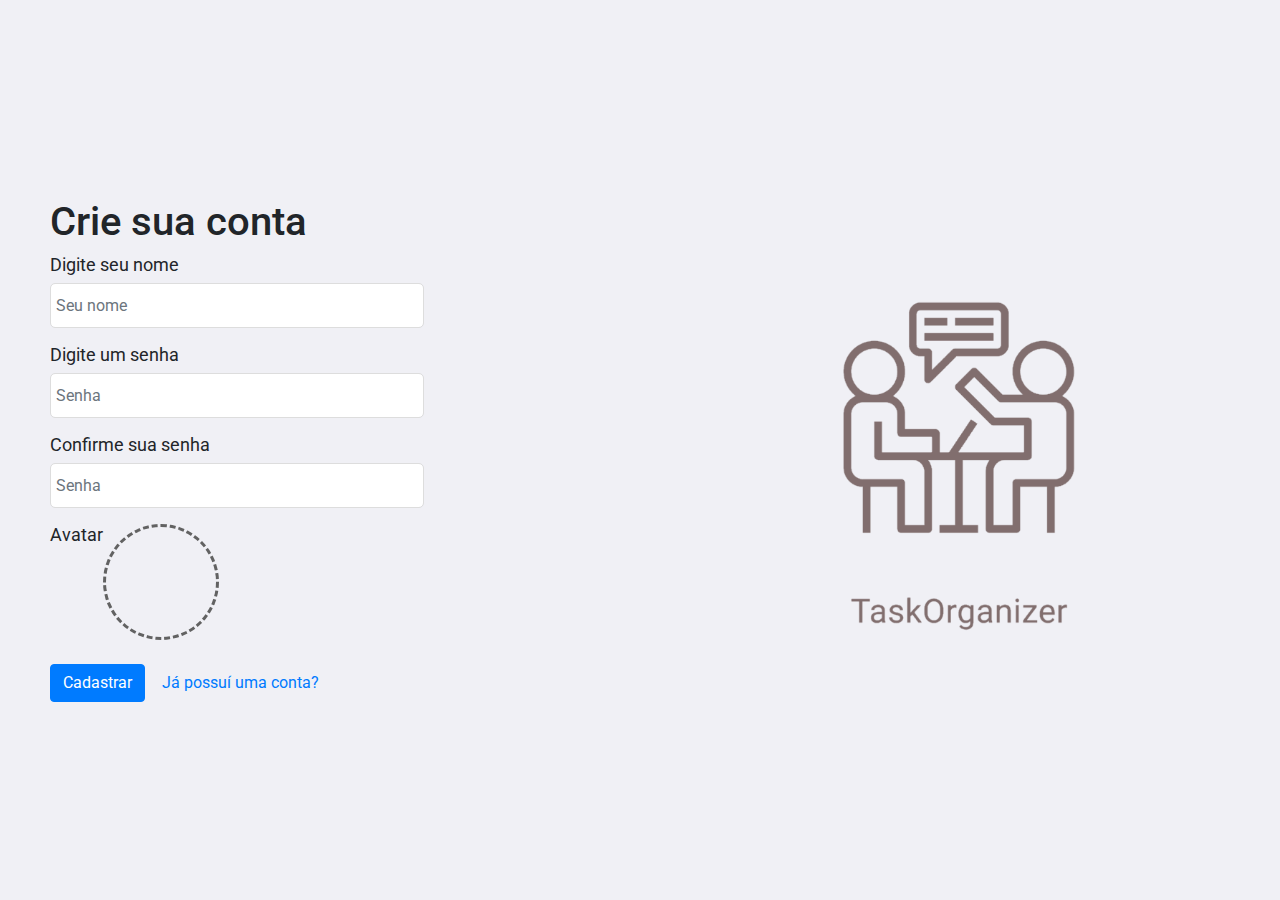
<file: TaskOrganizer/register/index.html>
<!DOCTYPE html>
<html lang="pt-br">
<head>
  <meta charset="UTF-8">
  <meta name="viewport" content="width=device-width, initial-scale=1.0">
  <link href="https://fonts.googleapis.com/css2?family=Roboto:ital,wght@0,400;0,500;0,700;1,400;1,500&display=swap" rel="stylesheet">
  <link rel="stylesheet" href="https://stackpath.bootstrapcdn.com/bootstrap/4.5.2/css/bootstrap.min.css" integrity="sha384-JcKb8q3iqJ61gNV9KGb8thSsNjpSL0n8PARn9HuZOnIxN0hoP+VmmDGMN5t9UJ0Z" crossorigin="anonymous">
  <link rel="stylesheet" href="../assets/css/register.css" >
  <link rel="stylesheet" href="../assets/css/global.css" >
  <link rel="shortcut icon" href="../assets/images/logo.png" type="image/x-icon">
  <title>Register - TaskOrganizer</title>
</head>
<body>
  
  <div class="w-100 container-content">
    <div id="container-register">
      <h1>Crie sua conta</h1>
      <form id="register-submit">
        <div class="form-group">
          <label for="exampleInputEmail1">Digite seu nome</label>
          <input name="username" data-type="username" type="text" class="form-control" id="exampleInputEmail1" placeholder="Seu nome">
        </div>
        <div class="form-group">
          <label for="exampleInputPassword1">Digite um senha</label>
          <input name="password" data-type="password" type="password" class="form-control" id="exampleInputPassword1" placeholder="Senha">
        </div>
        <div class="form-group">
          <label for="exampleInputPassword1">Confirme sua senha</label>
          <input name="confirm_password" data-type="password" type="password" class="form-control" id="exampleInputPassword1" placeholder="Senha">
        </div>
        <div class="form-group avatar-form">
          <label for="exampleInputPassword1">Avatar</label>
          <form enctype="multipart/form-data">
            <input type="file" id="img" name="img" accept="image/*">
            <label
              for="img"
              class="user-icon"
              id="testando"
            >
              <img
                src="../assets/images/camera.png"
                class="camera"
              />
            </label>
          </form>
        </div>
        <button type="submit" id="submit-button" class="btn btn-primary">Cadastrar</button>
        <a href="/"><button class="btn btn-link">Já possuí uma conta?</button></a>
      </form>
    </div>
    <img src="../assets/images/logo.png" class="logo-initial" />
  </div>

  <script src="https://code.jquery.com/jquery-3.5.1.slim.min.js" integrity="sha384-DfXdz2htPH0lsSSs5nCTpuj/zy4C+OGpamoFVy38MVBnE+IbbVYUew+OrCXaRkfj" crossorigin="anonymous"></script>
  <script src="https://cdn.jsdelivr.net/npm/popper.js@1.16.1/dist/umd/popper.min.js" integrity="sha384-9/reFTGAW83EW2RDu2S0VKaIzap3H66lZH81PoYlFhbGU+6BZp6G7niu735Sk7lN" crossorigin="anonymous"></script>
  <script src="https://stackpath.bootstrapcdn.com/bootstrap/4.5.2/js/bootstrap.min.js" integrity="sha384-B4gt1jrGC7Jh4AgTPSdUtOBvfO8shuf57BaghqFfPlYxofvL8/KUEfYiJOMMV+rV" crossorigin="anonymous"></script>
  <script src="../assets/js/axios.min.js"></script>
  <script src="../assets/js/register.js"></script>
</body>
</html>
</file>
<file: TaskOrganizer/assets/css/register.css>
body {
  background: #f0f0f5 !important;
}

.container-content {
  height: 100vh;
  display: flex;
  align-items: center;
}

#container-register {
  width: 45%;
  margin: 0 50px 0 50px;
  border-radius: 5px;
}

#container-register input {
  width: 65%;
  background-color: #fff;
  border: 1px solid #ddd;
  height: 45px;
  border-radius: 5px;
  padding: 0 5px;
  outline: 0;
}

.avatar-form {
  display: flex;
}

.logo-initial {
  width: 45%;
}

.user-icon {
  width: 116px;
  height: 116px;
  background-size: 116px 116px;
  background-repeat: no-repeat;
  filter: brightness(115%);
  border-radius: 64px;
  border: 3px dashed #555;
  cursor: pointer;
  transition: filter .4s, box-shadow .4s;
  display: flex;
  justify-content: center;
  align-items: center;
}

.camera {
  width: 82px;
  opacity: 0;
  transition: opacity .4s;
}

.user-icon:hover .camera {
  opacity: .75;
}

.user-icon:hover {
  box-shadow: 0 0 5px #333333;
  filter: brightness(75%);
}

input#img {
  outline: 0;
  opacity: 0;
  display: none;
}
</file>
<file: TaskOrganizer/assets/css/global.css>
* {
  margin: 0;
  padding: 0;
  box-sizing: border-box;
}

body {
  background-color: #fafafa;
  display: flex;
  justify-content: center;
  font: 400 18px 'Yanone Kaffeesatz', 'Roboto', sans-serif;
}

::-webkit-scrollbar {
  width: 5px;
}

::-webkit-scrollbar-track {
  background: #e0e0e0;
}

::-webkit-scrollbar-thumb {
  background: #e02041;
  border-radius: 5px;
}

::-webkit-scrollbar-thumb:hover {
  background: #b91c36;
}
</file>
